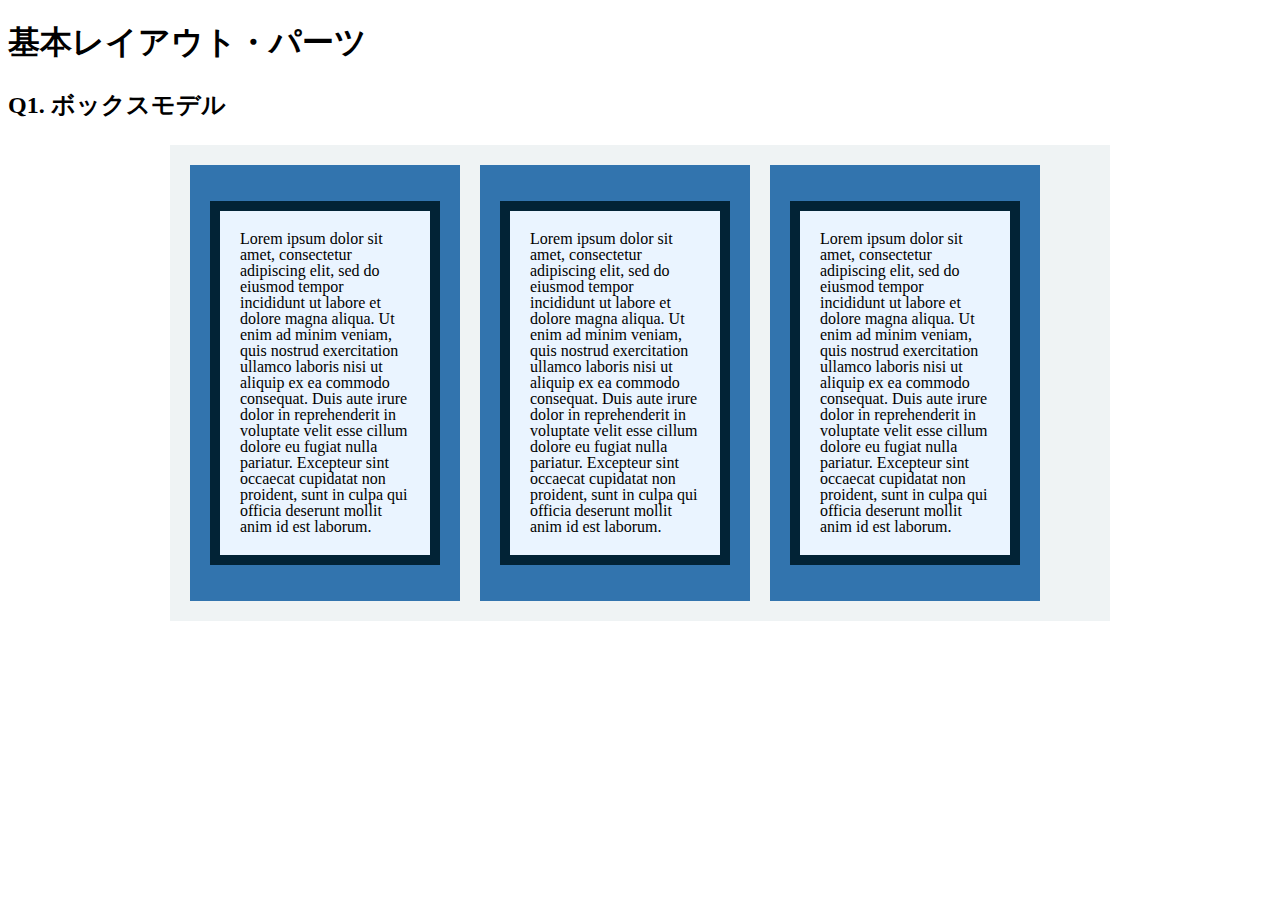
<file: layout_parts/q1/index.html>
<!DOCTYPE html>
<html>
  <head>
    <meta charset="utf-8">
    <meta http-equiv="X-UA-Compatible" content="IE=edge">
    <meta name="viewport" content="width=device-width, initial-scale=1.0, maximum-scale=1.0, user-scalable=no">
    <meta name="format-detection" content="telephone=no">
    <title>基本レイアウト・パーツ</title>
    <link rel="stylesheet" href="http://gizumo-inc.github.io/sample/front-lesson/layout_parts_new/assets/css/reset.css">
    <link rel="stylesheet" href="http://gizumo-inc.github.io/sample/front-lesson/layout_parts_new/assets/css/base.css">
    <link rel="stylesheet" href="css/style.css">
  </head>
  <body>
    <div class="wrapper">
      <h1 class="title">基本レイアウト・パーツ</h1>
      <h2 class="headline">
        <p class="headline__text">Q1. ボックスモデル</p>
      </h2>
      <div class="box">
        <div class="q1 layout clearfix">
          <div class="darkblue-box">
            <div class="contents">
              <p>Lorem ipsum dolor sit amet, consectetur adipiscing elit, sed do eiusmod tempor incididunt ut labore et dolore magna aliqua. Ut enim ad minim veniam, quis nostrud exercitation ullamco laboris nisi ut aliquip ex ea commodo consequat. Duis aute irure dolor in reprehenderit in voluptate velit esse cillum dolore eu fugiat nulla pariatur. Excepteur sint occaecat cupidatat non proident, sunt in culpa qui officia deserunt mollit anim id est laborum.</p>
            </div>
          </div>
          <div class="darkblue-box">
            <div class="contents">
              <p>Lorem ipsum dolor sit amet, consectetur adipiscing elit, sed do eiusmod tempor incididunt ut labore et dolore magna aliqua. Ut enim ad minim veniam, quis nostrud exercitation ullamco laboris nisi ut aliquip ex ea commodo consequat. Duis aute irure dolor in reprehenderit in voluptate velit esse cillum dolore eu fugiat nulla pariatur. Excepteur sint occaecat cupidatat non proident, sunt in culpa qui officia deserunt mollit anim id est laborum.</p>
            </div>
          </div>
          <div class="darkblue-box">
            <div class="contents">
              <p>Lorem ipsum dolor sit amet, consectetur adipiscing elit, sed do eiusmod tempor incididunt ut labore et dolore magna aliqua. Ut enim ad minim veniam, quis nostrud exercitation ullamco laboris nisi ut aliquip ex ea commodo consequat. Duis aute irure dolor in reprehenderit in voluptate velit esse cillum dolore eu fugiat nulla pariatur. Excepteur sint occaecat cupidatat non proident, sunt in culpa qui officia deserunt mollit anim id est laborum.</p>
            </div>
          </div>
      </div>
    </div>
  </body>
</html>
</file>
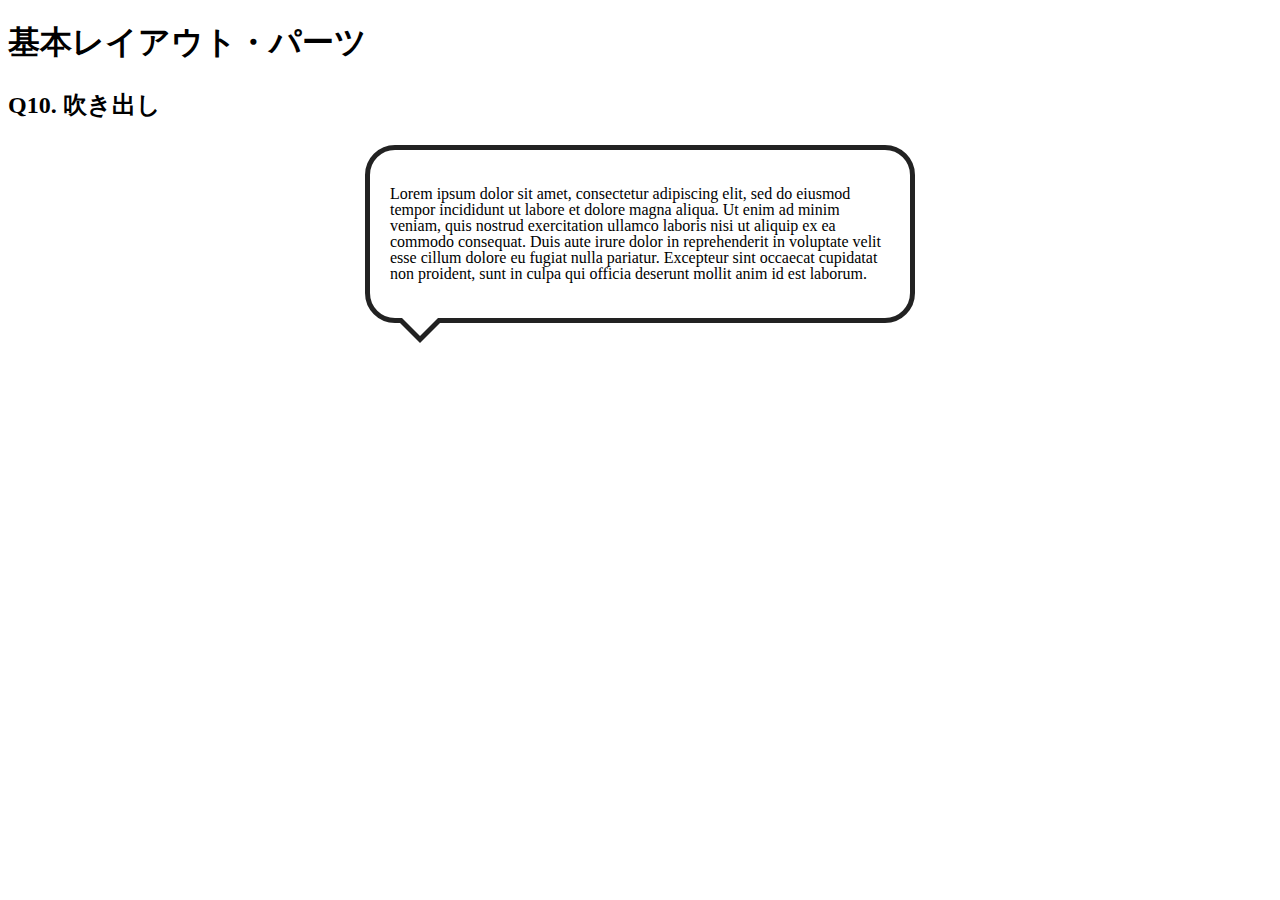
<file: layout_parts/q10/index.html>
<!DOCTYPE html>
<html>
  <head>
    <meta charset="utf-8">
    <meta http-equiv="X-UA-Compatible" content="IE=edge">
    <meta name="viewport" content="width=device-width, initial-scale=1.0, maximum-scale=1.0, user-scalable=no">
    <meta name="format-detection" content="telephone=no">
    <title>基本レイアウト・パーツ</title>
    <link rel="stylesheet" href="http://gizumo-inc.github.io/sample/front-lesson/layout_parts_new/assets/css/reset.css">
    <link rel="stylesheet" href="http://gizumo-inc.github.io/sample/front-lesson/layout_parts_new/assets/css/base.css">
    <link rel="stylesheet" href="css/style.css">
  </head>
  <body>
    <div class="wrapper">
      <h1 class="title">基本レイアウト・パーツ</h1>
      <h2 class="headline">
        <p class="headline__text">Q10. 吹き出し</p>
      </h2>
      <div class="box">
        <div class="q10 balloon">
          <p class="caption">Lorem ipsum dolor sit amet, consectetur adipiscing elit, sed do eiusmod tempor incididunt ut labore et dolore magna aliqua. Ut enim ad minim veniam, quis nostrud exercitation ullamco laboris nisi ut aliquip ex ea commodo consequat. Duis aute irure dolor in reprehenderit in voluptate velit esse cillum dolore eu fugiat nulla pariatur. Excepteur sint occaecat cupidatat non proident, sunt in culpa qui officia deserunt mollit anim id est laborum.</div>
        </div>
      </div>
    </div>
  </body>
</html>
</file>
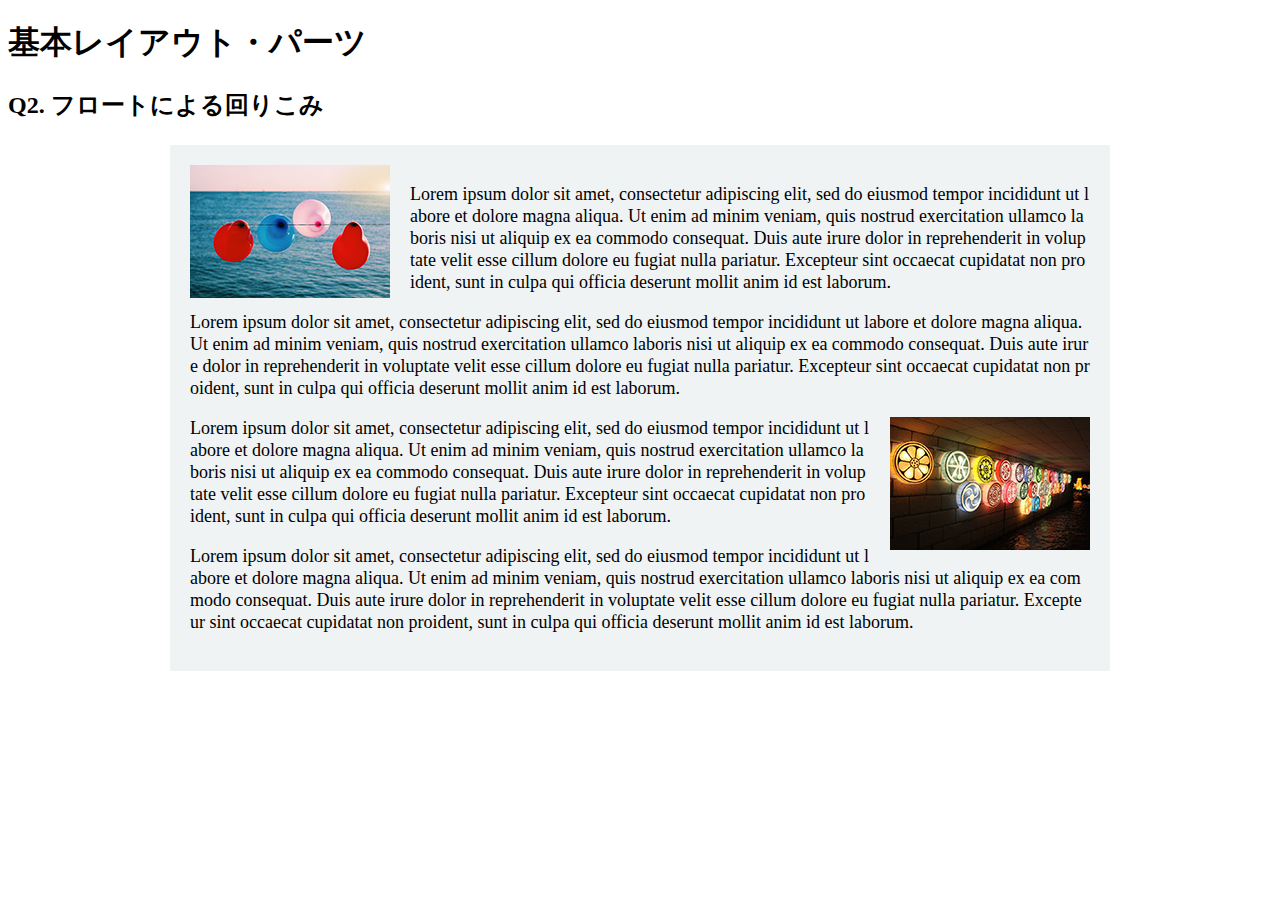
<file: layout_parts/q2/index.html>
<!DOCTYPE html>
<html>
  <head>
    <meta charset="utf-8">
    <meta http-equiv="X-UA-Compatible" content="IE=edge">
    <meta name="viewport" content="width=device-width, initial-scale=1.0, maximum-scale=1.0, user-scalable=no">
    <meta name="format-detection" content="telephone=no">
    <title>基本レイアウト・パーツ</title>
    <link rel="stylesheet" href="http://gizumo-inc.github.io/sample/front-lesson/layout_parts_new/assets/css/reset.css">
    <link rel="stylesheet" href="http://gizumo-inc.github.io/sample/front-lesson/layout_parts_new/assets/css/base.css">
    <link rel="stylesheet" href="css/style.css">
  </head>
  <body>
    <div class="wrapper">
      <h1 class="title">基本レイアウト・パーツ</h1>
      <h2 class="headline">
        <p class="headline__text">Q2. フロートによる回りこみ</p>
      </h2>
      <div class="box">
        <div class="q2 layout clearfix">
          <img class="img-left" src="img/balloons.jpg">
          <p>Lorem ipsum dolor sit amet, consectetur adipiscing elit, sed do eiusmod tempor incididunt ut labore et dolore magna aliqua. Ut enim ad minim veniam, quis nostrud exercitation ullamco laboris nisi ut aliquip ex ea commodo consequat. Duis aute irure dolor in reprehenderit in voluptate velit esse cillum dolore eu fugiat nulla pariatur. Excepteur sint occaecat cupidatat non proident, sunt in culpa qui officia deserunt mollit anim id est laborum.</p>
          <p>Lorem ipsum dolor sit amet, consectetur adipiscing elit, sed do eiusmod tempor incididunt ut labore et dolore magna aliqua. Ut enim ad minim veniam, quis nostrud exercitation ullamco laboris nisi ut aliquip ex ea commodo consequat. Duis aute irure dolor in reprehenderit in voluptate velit esse cillum dolore eu fugiat nulla pariatur. Excepteur sint occaecat cupidatat non proident, sunt in culpa qui officia deserunt mollit anim id est laborum.</p>
          <img class="img-right" src="img/lights.jpg">
          <p>Lorem ipsum dolor sit amet, consectetur adipiscing elit, sed do eiusmod tempor incididunt ut labore et dolore magna aliqua. Ut enim ad minim veniam, quis nostrud exercitation ullamco laboris nisi ut aliquip ex ea commodo consequat. Duis aute irure dolor in reprehenderit in voluptate velit esse cillum dolore eu fugiat nulla pariatur. Excepteur sint occaecat cupidatat non proident, sunt in culpa qui officia deserunt mollit anim id est laborum.</p>
          <p>Lorem ipsum dolor sit amet, consectetur adipiscing elit, sed do eiusmod tempor incididunt ut labore et dolore magna aliqua. Ut enim ad minim veniam, quis nostrud exercitation ullamco laboris nisi ut aliquip ex ea commodo consequat. Duis aute irure dolor in reprehenderit in voluptate velit esse cillum dolore eu fugiat nulla pariatur. Excepteur sint occaecat cupidatat non proident, sunt in culpa qui officia deserunt mollit anim id est laborum.</p>
        </div>
      </div>
    </div>
  </body>
</html>
</file>
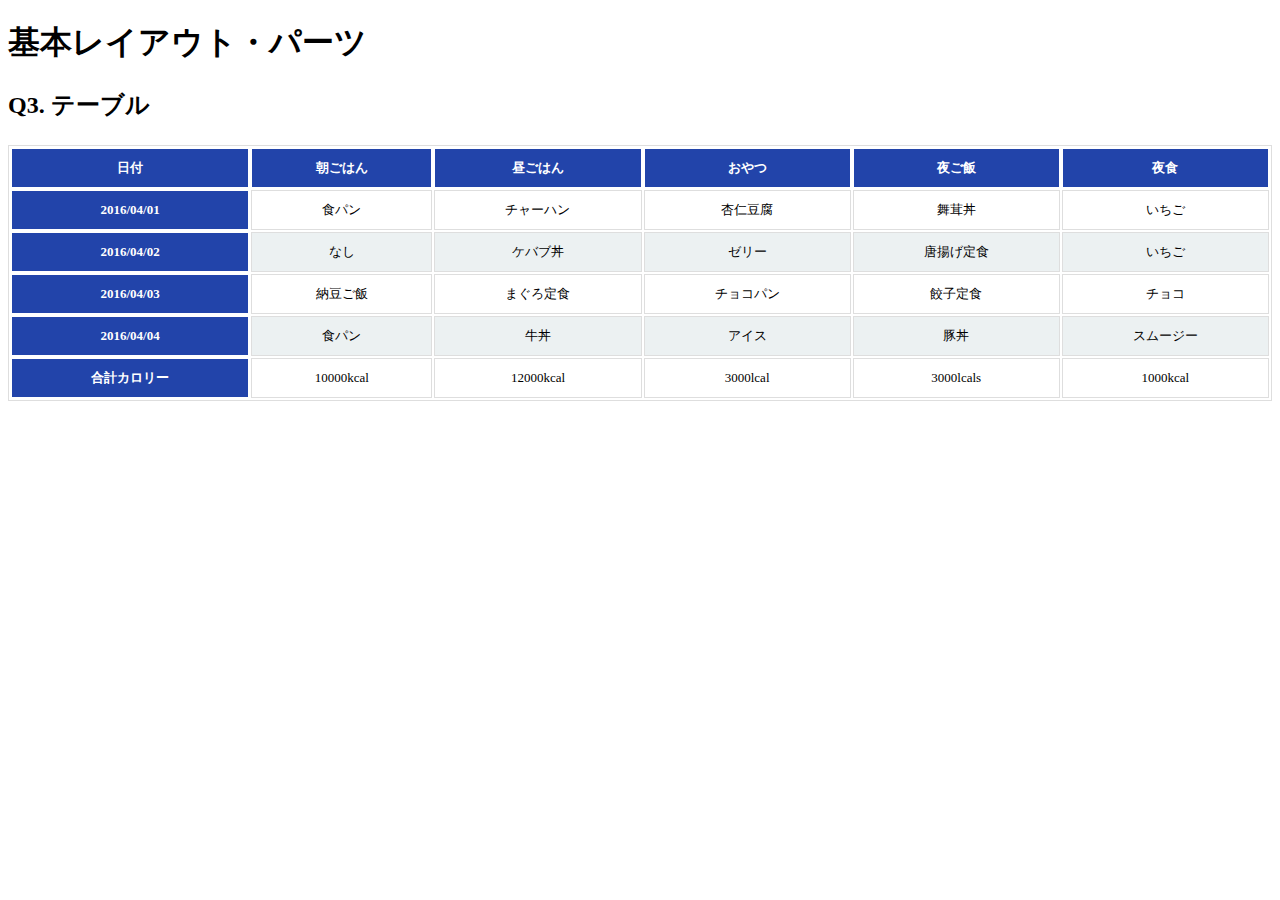
<file: layout_parts/q3/index.html>
<!DOCTYPE html>
<html>
  <head>
    <meta charset="utf-8">
    <meta http-equiv="X-UA-Compatible" content="IE=edge">
    <meta name="viewport" content="width=device-width, initial-scale=1.0, maximum-scale=1.0, user-scalable=no">
    <meta name="format-detection" content="telephone=no">
    <title>基本レイアウト・パーツ</title>
    <link rel="stylesheet" href="http://gizumo-inc.github.io/sample/front-lesson/layout_parts_new/assets/css/reset.css">
    <link rel="stylesheet" href="http://gizumo-inc.github.io/sample/front-lesson/layout_parts_new/assets/css/base.css">
    <link rel="stylesheet" href="css/style.css">
  </head>
  <body>
    <div class="wrapper">
      <h1 class="title">基本レイアウト・パーツ</h1>
      <h2 class="headline">
        <p class="headline__text">Q3. テーブル</p>
      </h2>
      <div class="box">
        <div class="q3">
          <table class="table">
            <thead>
              <tr>
                <th>日付</th>
                <th>朝ごはん</th>
                <th>昼ごはん</th>
                <th>おやつ</th>
                <th>夜ご飯</th>
                <th>夜食</th>
              </tr>
            </thead>
            <tbody>
              <tr>
                <th>2016/04/01</th>
                <td>食パン</td>
                <td>チャーハン</td>
                <td>杏仁豆腐</td>
                <td>舞茸丼</td>
                <td>いちご</td>
              </tr>
              <tr>
                <th>2016/04/02</th>
                <td>なし</td>
                <td>ケバブ丼</td>
                <td>ゼリー</td>
                <td>唐揚げ定食</td>
                <td>いちご</td>
              </tr>
              <tr>
                <th>2016/04/03</th>
                <td>納豆ご飯</td>
                <td>まぐろ定食</td>
                <td>チョコパン</td>
                <td>餃子定食</td>
                <td>チョコ</td>
              </tr>
              <tr>
                <th>2016/04/04</th>
                <td>食パン</td>
                <td>牛丼</td>
                <td>アイス</td>
                <td>豚丼</td>
                <td>スムージー</td>
              </tr>
            </tbody>
            <tfoot class="tfoot">
              <tr>
                <th>合計カロリー</th>
                <td>10000kcal</td>
                <td>12000kcal</td>
                <td>3000lcal</td>
                <td>3000lcals</td>
                <td>1000kcal</td>
              </tr>
            </tfoot>
          </table>
        </div>
      </div>
    </div>
  </body>
</html>
</file>
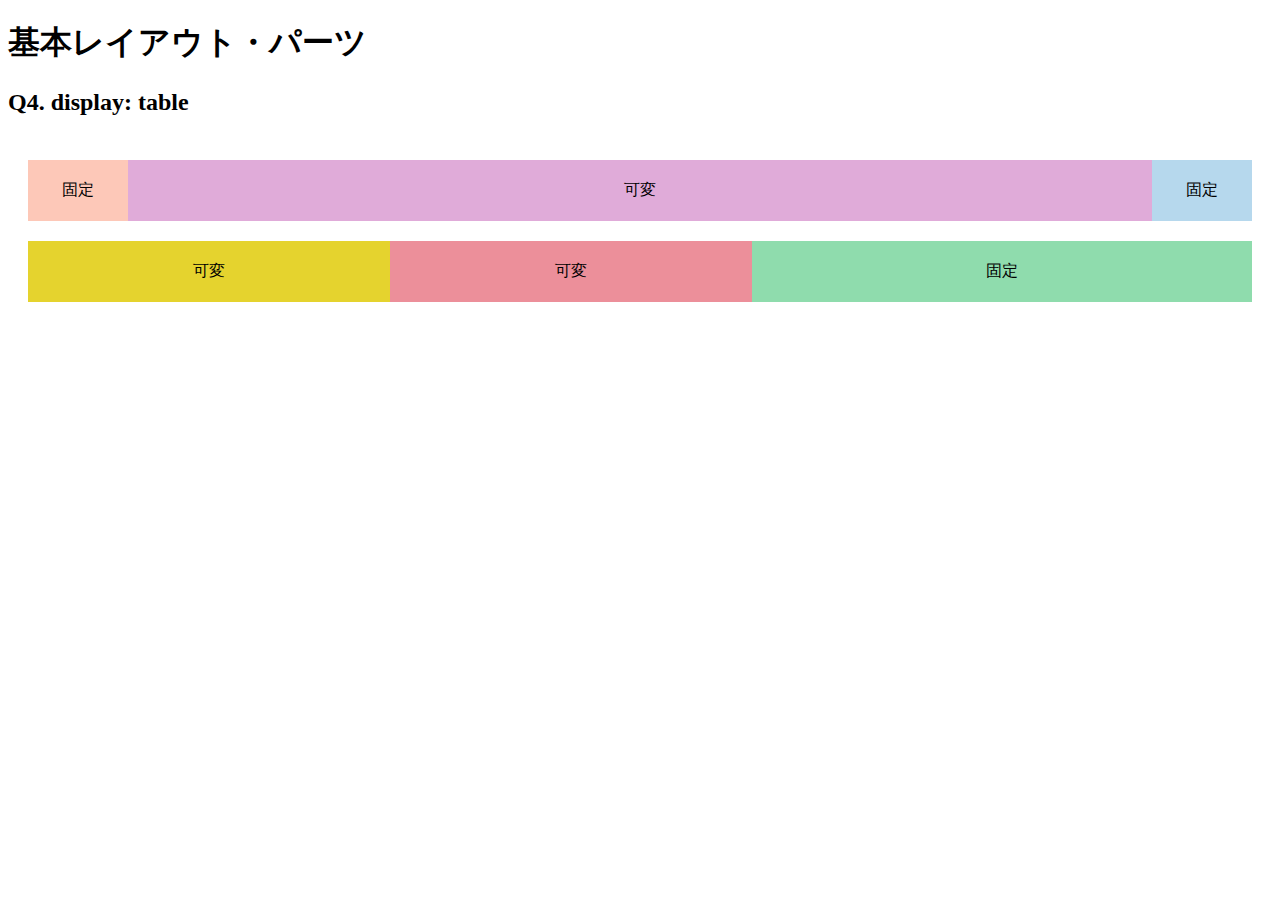
<file: layout_parts/q4/index.html>
<!DOCTYPE html>
<html>
  <head>
    <meta charset="utf-8">
    <meta http-equiv="X-UA-Compatible" content="IE=edge">
    <meta name="viewport" content="width=device-width, initial-scale=1.0, maximum-scale=1.0, user-scalable=no">
    <meta name="format-detection" content="telephone=no">
    <title>基本レイアウト・パーツ</title>
    <link rel="stylesheet" href="http://gizumo-inc.github.io/sample/front-lesson/layout_parts_new/assets/css/reset.css">
    <link rel="stylesheet" href="http://gizumo-inc.github.io/sample/front-lesson/layout_parts_new/assets/css/base.css">
    <link rel="stylesheet" href="css/style.css">
  </head>
  <body>
    <div class="wrapper">
      <h1 class="title">基本レイアウト・パーツ</h1>
      <h2 class="headline">
        <p class="headline__text">Q4. display: table</p>
      </h2>
      <div class="box">
        <div class="q4 layout">
          <div class="q4_bar">
            <div class="q4_common orange">固定</div>
            <div class="q4_common pink">可変</div>
            <div class="q4_common blue">固定</div>
          </div>
          <div class="q4_bar">
            <div class="q4_common yellow">可変</div>
            <div class="q4_common red">可変</div>
            <div class="q4_common green">固定</div>
          </div>
        </div>
      </div>
    </div>
  </body>
</html>
</file>
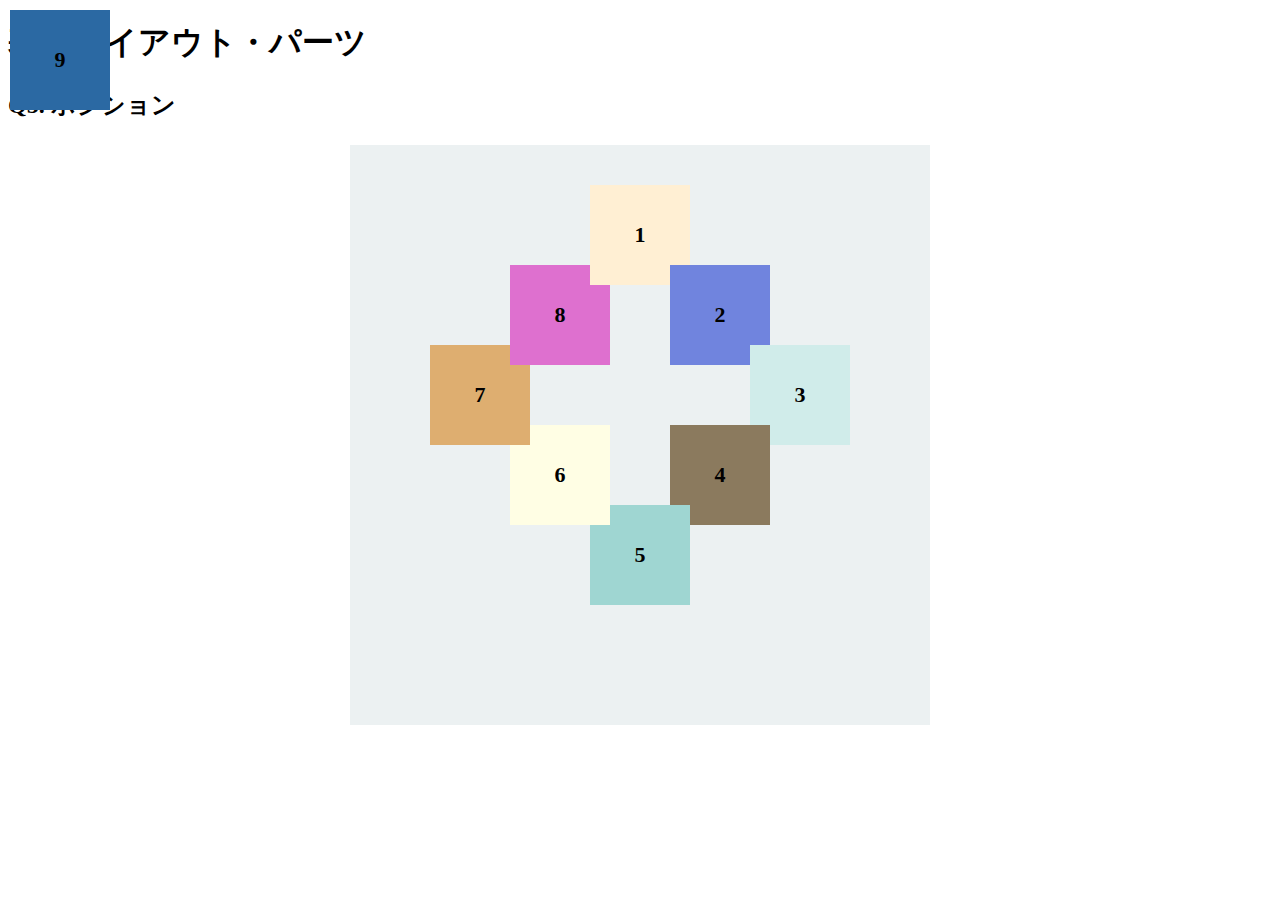
<file: layout_parts/q5/index.html>
<!DOCTYPE html>
<html>
  <head>
    <meta charset="utf-8">
    <meta http-equiv="X-UA-Compatible" content="IE=edge">
    <meta name="viewport" content="width=device-width, initial-scale=1.0, maximum-scale=1.0, user-scalable=no">
    <meta name="format-detection" content="telephone=no">
    <title>基本レイアウト・パーツ</title>
    <link rel="stylesheet" href="http://gizumo-inc.github.io/sample/front-lesson/layout_parts_new/assets/css/reset.css">
    <link rel="stylesheet" href="http://gizumo-inc.github.io/sample/front-lesson/layout_parts_new/assets/css/base.css">
    <link rel="stylesheet" href="css/style.css">
  </head>
  <body>
    <div class="wrapper">
      <h1 class="title">基本レイアウト・パーツ</h1>
      <h2 class="headline">
        <p class="headline__text">Q5. ポジション</p>
      </h2>
      <div class="box">
        <div class="q5 grey-layout">
          <div class="number-box eight">8</div>
          <div class="number-box five">5</div>
          <div class="number-box one">1</div>
          <div class="number-box seven">7</div>
          <div class="number-box four">4</div>
          <div class="number-box six">6</div>
          <div class="number-box two">2</div>
          <div class="number-box three">3</div>
          <div class="number-box nine">9</div>
        </div>
      </div>
    </div>
  </body>
</html>
</file>
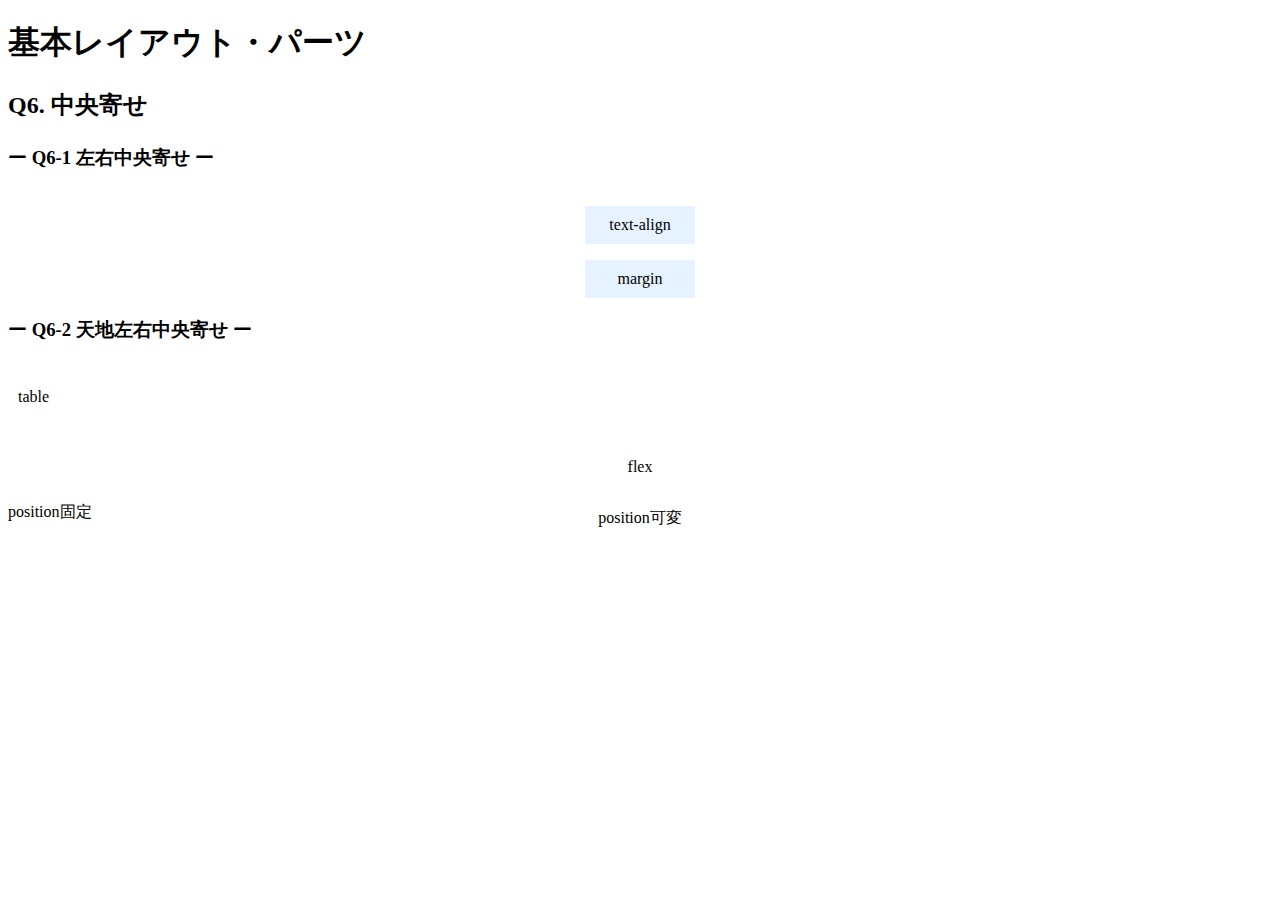
<file: layout_parts/q6/index.html>
<!DOCTYPE html>
<html>
  <head>
    <meta charset="utf-8">
    <meta http-equiv="X-UA-Compatible" content="IE=edge">
    <meta name="viewport" content="width=device-width, initial-scale=1.0, maximum-scale=1.0, user-scalable=no">
    <meta name="format-detection" content="telephone=no">
    <title>基本レイアウト・パーツ</title>
    <link rel="stylesheet" href="http://gizumo-inc.github.io/sample/front-lesson/layout_parts_new/assets/css/reset.css">
    <link rel="stylesheet" href="http://gizumo-inc.github.io/sample/front-lesson/layout_parts_new/assets/css/base.css">
    <link rel="stylesheet" href="css/style.css">
  </head>
  <body>
    <div class="wrapper">
      <h1 class="title">基本レイアウト・パーツ</h1>
      <h2 class="headline">
        <p class="headline__text">Q6. 中央寄せ</p>
      </h2>
      <div class="box">
        <div class="box__inner">
          <h3 class="box__headline">
            <p class="box__headline__text">ー Q6-1 左右中央寄せ ー</p>
          </h3>
          <div class="q6 q6--horizontal">
            <div class="q6__box">
              <div class="q6_left-box">
                <p class="q6_text-align">text-align</p>
              </div>
            </div>
            <div class="q6__box">
              <p class="q6_margin">margin</p>
            </div>
          </div>
        </div>
        <div class="box__inner">
          <h3 class="box__headline">
            <p class="box__headline__text">ー Q6-2 天地左右中央寄せ ー</p>
          </h3>
          <div class="q6 q6--around q6_table">
            <div class="q6_centering">
              <p class="q6_centering1">table</p>
            </div>
          </div>
          <div class="q6 q6--around q6_flex">
            <p class="q6_centering2">flex</p>
          </div>

          <div class="q6 q6--position">
            <div class="q6__box is-stable">
              <p class="q6__box__inner q6_fixed">position固定</p>
            </div>
            <div class="q6__box is-flexible">
              <p class="q6__box__inner q6_movable">position可変</p>
            </div>
            </div>
          </div>
        </div>
      </div>
    </div>
  </body>
</html>
</file>
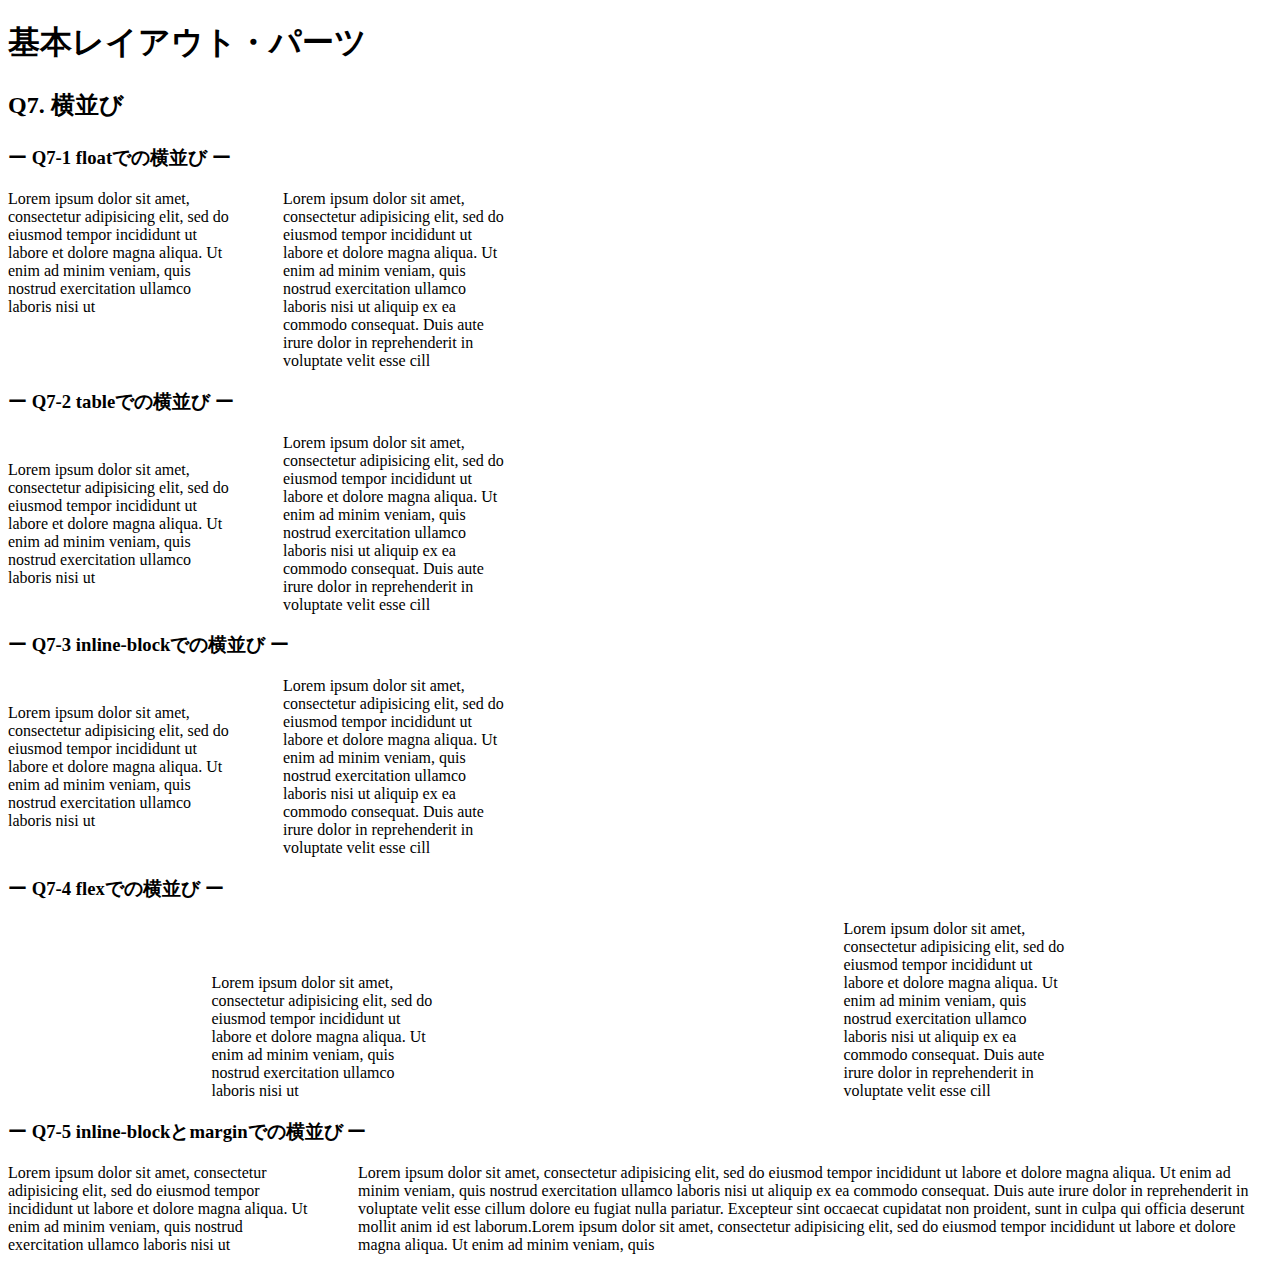
<file: layout_parts/q7/index.html>
<!DOCTYPE html>
<html>
  <head>
    <meta charset="utf-8">
    <meta http-equiv="X-UA-Compatible" content="IE=edge">
    <meta name="viewport" content="width=device-width, initial-scale=1.0, maximum-scale=1.0, user-scalable=no">
    <meta name="format-detection" content="telephone=no">
    <title>基本レイアウト・パーツ</title>
    <link rel="stylesheet" href="http://gizumo-inc.github.io/sample/front-lesson/layout_parts_new/assets/css/reset.css">
    <link rel="stylesheet" href="http://gizumo-inc.github.io/sample/front-lesson/layout_parts_new/assets/css/base.css">
    <link rel="stylesheet" href="css/style.css">
  </head>
  <body>
    <div class="wrapper">
      <h1 class="title">基本レイアウト・パーツ</h1>
      <h2 class="headline">
        <p class="headline__text">Q7. 横並び</p>
      </h2>
      <div class="box">
        <div class="box__inner">
          <h3 class="box__headline">
            <p class="box__headline__text">ー Q7-1 floatでの横並び ー</p>
          </h3>
          <div class="q7 q7--float">
            <div class="q7__inner float-layout clearfix">
              <div class="q7__box float-section">
                Lorem ipsum dolor sit amet, consectetur adipisicing elit, sed do eiusmod tempor incididunt ut labore et dolore magna aliqua. Ut enim ad minim veniam, quis nostrud exercitation ullamco laboris nisi ut
              </div>
              <div class="q7__box float-section">
                Lorem ipsum dolor sit amet, consectetur adipisicing elit, sed do eiusmod tempor incididunt ut labore et dolore magna aliqua. Ut enim ad minim veniam, quis nostrud exercitation ullamco laboris nisi ut aliquip ex ea commodo consequat. Duis aute irure dolor in reprehenderit in voluptate velit esse cill
              </div>
            </div>
          </div>
        </div>
        <div class="box__inner table-layout">
          <h3 class="box__headline">
            <p class="box__headline__text">ー Q7-2 tableでの横並び ー</p>
          </h3>
          <div class="q7 q7--table">
            <div class="q7__inner table-inners">
              <div class="q7__box table-section">
                <div class="q7__box__text table-section-text">
                  Lorem ipsum dolor sit amet, consectetur adipisicing elit, sed do eiusmod tempor incididunt ut labore et dolore magna aliqua. Ut enim ad minim veniam, quis nostrud exercitation ullamco laboris nisi ut
                </div>
              </div>
              <div class="q7__box table-section">
                <div class="q7__box__text table-section-text">
                  Lorem ipsum dolor sit amet, consectetur adipisicing elit, sed do eiusmod tempor incididunt ut labore et dolore magna aliqua. Ut enim ad minim veniam, quis nostrud exercitation ullamco laboris nisi ut aliquip ex ea commodo consequat. Duis aute irure dolor in reprehenderit in voluptate velit esse cill
                </div>
              </div>
            </div>
          </div>
        </div>
        <div class="box__inner">
          <h3 class="box__headline">
            <p class="box__headline__text">ー Q7-3 inline-blockでの横並び ー</p>
          </h3>
          <div class="q7 q7--inlineblock">
            <div class="q7__inner inline-block-box">
              <div class="q7__box inline-block-section">
                Lorem ipsum dolor sit amet, consectetur adipisicing elit, sed do eiusmod tempor incididunt ut labore et dolore magna aliqua. Ut enim ad minim veniam, quis nostrud exercitation ullamco laboris nisi ut
              </div>
              <div class="q7__box inline-block-section">
                Lorem ipsum dolor sit amet, consectetur adipisicing elit, sed do eiusmod tempor incididunt ut labore et dolore magna aliqua. Ut enim ad minim veniam, quis nostrud exercitation ullamco laboris nisi ut aliquip ex ea commodo consequat. Duis aute irure dolor in reprehenderit in voluptate velit esse cill
              </div>
            </div>
          </div>
        </div>
        <div class="box__inner">
          <h3 class="box__headline">
            <p class="box__headline__text">ー Q7-4 flexでの横並び ー</p>
          </h3>
          <div class="q7 q7--flex">
            <div class="q7__inner flex-layout">
              <div class="q7__box flex-section">
                Lorem ipsum dolor sit amet, consectetur adipisicing elit, sed do eiusmod tempor incididunt ut labore et dolore magna aliqua. Ut enim ad minim veniam, quis nostrud exercitation ullamco laboris nisi ut
              </div>
              <div class="q7__box flex-section">
                Lorem ipsum dolor sit amet, consectetur adipisicing elit, sed do eiusmod tempor incididunt ut labore et dolore magna aliqua. Ut enim ad minim veniam, quis nostrud exercitation ullamco laboris nisi ut aliquip ex ea commodo consequat. Duis aute irure dolor in reprehenderit in voluptate velit esse cill
              </div>
            </div>
          </div>
        </div>
        <div class="box__inner">
          <h3 class="box__headline">
            <p class="box__headline__text">ー Q7-5 inline-blockとmarginでの横並び ー</p>
          </h3>
          <div class="q7 q7--margin">
            <div class="q7__inner is-full layout">
              <div class="q7__box inline-plus-margin fixed-box">
                <div class="q7__box__text">
                  Lorem ipsum dolor sit amet, consectetur adipisicing elit, sed do eiusmod tempor incididunt ut labore et dolore magna aliqua. Ut enim ad minim veniam, quis nostrud exercitation ullamco laboris nisi ut
                </div>
              </div>
              <div class="q7__box inline-plus-margin flexible-box">
                <div class="q7__box__text">
                  Lorem ipsum dolor sit amet, consectetur adipisicing elit, sed do eiusmod tempor incididunt ut labore et dolore magna aliqua. Ut enim ad minim veniam, quis nostrud exercitation ullamco laboris nisi ut aliquip ex ea commodo consequat. Duis aute irure dolor in reprehenderit in voluptate velit esse cillum dolore eu fugiat nulla pariatur. Excepteur sint occaecat cupidatat non proident, sunt in culpa qui officia deserunt mollit anim id est laborum.Lorem ipsum dolor sit amet, consectetur adipisicing elit, sed do eiusmod tempor incididunt ut labore et dolore magna aliqua. Ut enim ad minim veniam, quis
                </div>
              </div>
            </div>
          </div>
        </div>
      </div>
    </div>
  </body>
</html>
</file>
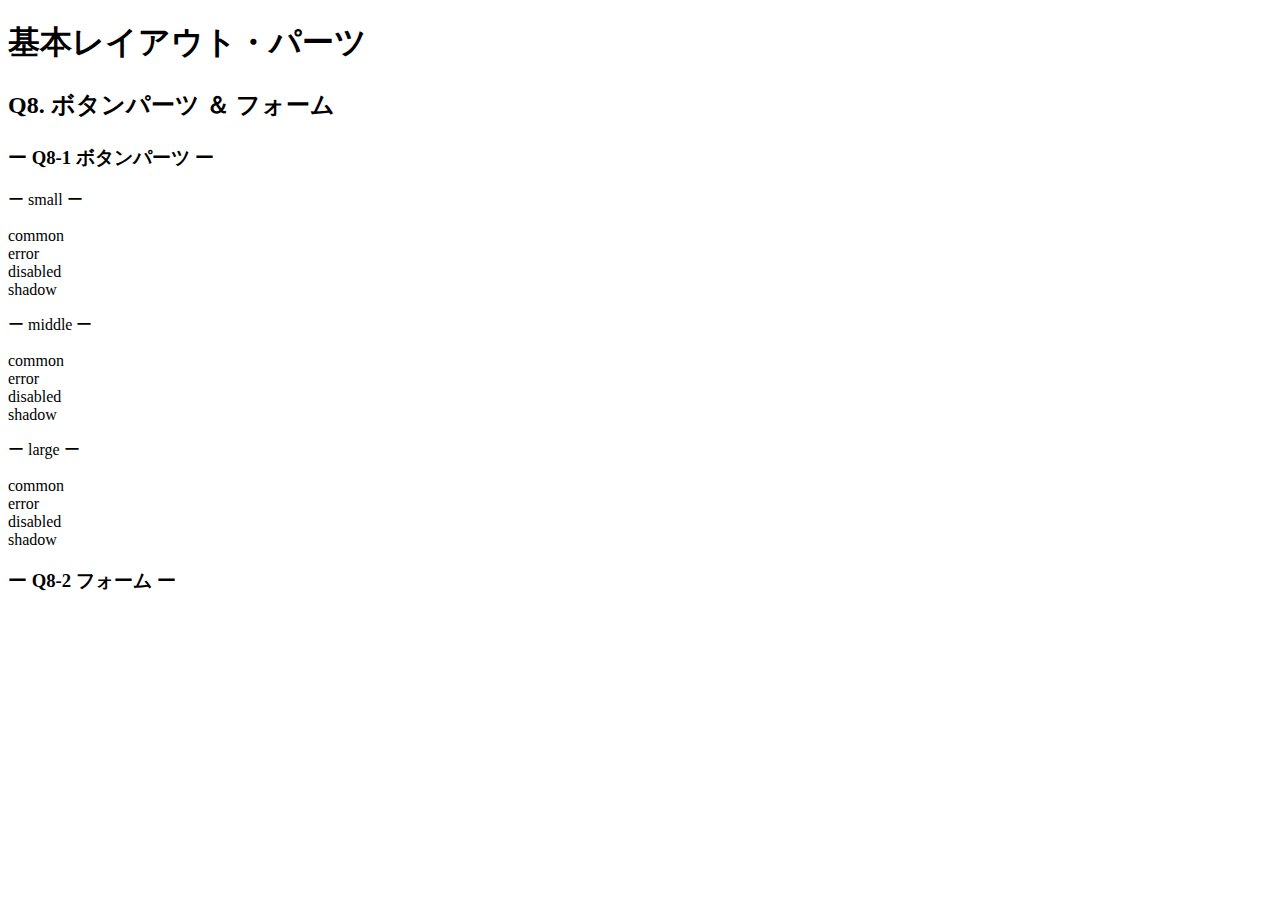
<file: layout_parts/q8/index.html>
<!DOCTYPE html>
<html>
  <head>
    <meta charset="utf-8">
    <meta http-equiv="X-UA-Compatible" content="IE=edge">
    <meta name="viewport" content="width=device-width, initial-scale=1.0, maximum-scale=1.0, user-scalable=no">
    <meta name="format-detection" content="telephone=no">
    <title>基本レイアウト・パーツ</title>
    <link rel="stylesheet" href="http://gizumo-inc.github.io/sample/front-lesson/layout_parts_new/assets/css/reset.css">
    <link rel="stylesheet" href="http://gizumo-inc.github.io/sample/front-lesson/layout_parts_new/assets/css/base.css">
    <link rel="stylesheet" href="css/style.css">
  </head>
  <body>
    <div class="wrapper">
      <h1 class="title">基本レイアウト・パーツ</h1>
      <h2 class="headline">
        <p class="headline__text">Q8. ボタンパーツ ＆ フォーム</p>
      </h2>
      <div class="box">
        <div class="box__inner">
          <h3 class="box__headline">
            <p class="box__headline__text">ー Q8-1 ボタンパーツ ー</p>
          </h3>
          <div class="q8 q8--btn">
            <p class="q8__title">ー small ー</p>
            <div>common</div>
            <div>error</div>
            <div>disabled</div>
            <div>shadow</div>
          </div>
          <div class="q8 q8--btn">
            <p class="q8__title">ー middle ー</p>
            <div>common</div>
            <div>error</div>
            <div>disabled</div>
            <div>shadow</div>
          </div>
          <div class="q8 q8--btn">
            <p class="q8__title">ー large ー</p>
            <div>common</div>
            <div>error</div>
            <div>disabled</div>
            <div>shadow</div>
          </div>
        </div>

        <div class="box__inner">
          <h3 class="box__headline">
            <p class="box__headline__text">ー Q8-2 フォーム ー</p>
          </h3>
          <!--
               Webサイトを作る際、コンタクトフォームを実装する機会がとても多くあります。
               ここで使われるタグは一般的にはデザインするのが難しいと言われていますが、それをやらないといけない状況は結構多いです。（簡単リセットされない、:focusや:activeを使う）
               まずは元々タグにあてられているスタイルを解除して、フラットな状態にしてからスタイルを当てていくことが大事です。

               特にradioとcheckboxのチェックのスタイルが難しいと思います。
               やり方として、既存のチェックは使わずに擬似要素でチェックのフィールドを再現します。:checkedを使えばチェックされているかどうかでスタイルを変えることができるので、これをうまく使いましょう。cssでは+（隣接セレクタ）というものも使わなくてはなりませんので、調べてみましょう。
               また、一番下のボタンはbuttonタグを使って実装しましょう。（<input type="submit">を使って実装することも可能です）

               この課題では、実際にユーザーが入力した値を送れる状態まで作っていただきます。answerの方で確認していただきたいのですが、全ての入力フォームを適当に記述してsubmitボタンを押してみてください。URL欄の最後に「?name=...」という感じの文字列が追加されているのがわかると思います。（その?以降のものをパラメーターと呼びます。複数ある場合は?◯◯=□□&△△=××のように&繋ぎになります。◯◯や△△の部分はinputタグやselectタグのname属性が入ります。）
               これが、入力した値を送信できている状態です。本来ではこの値をサーバーサイドで受け取ってフォームの処理をするのですが、今回はHTMLを使って送信するまでをやってもらいます。
               answerで入力した値を自分で作ったフォームに全く同じように入力した場合、URLが全く同じように変わる状態にしてください。（formのaction属性やmethod属性が関係してきます）
               また赤の*(アスタリスク)の部分は必須項目です。必須項目を空にしたまま送信しようとするとアラートが表示される処理も再現しましょう。

               また、この問題はレイアウトが複雑なため、サイズや色の確認のためにデベロッパーツールを見ても構いません。
               ただ全ての答えを見るといったことはしないようにしましょう。

               ■この問題で使う大事なhtml要素
               ・label
               ・form
               ・input(type="text")
               ・input(type="radio")
               ・input(type="checkbox")
               ・textarea
               ・select
               ・button (inputも可能)
               ■この問題で使う大事なプロパティ
               ・appearance(-webkit-appearance)
               ・outline
               ■この問題で使う大事な擬似要素
               ・:checked
               ・:focus
               ・:active
               ・:before
               ・:after
          -->
          <!-- 回答はここに書いてね -->
          <!-- すでについてるクラスにはstyleを指定しない。styleを付ける場合は自分で新たにクラスをつけること -->
          <div class="q8">
            
          </div>
          <!-- 回答はここに書いてね -->
        </div>
      </div>
    </div>
  </body>
</html>
</file>
<file: layout_parts/q1/css/style.css>
@charset "UTF-8";

.clearfix:after {
  content: "";
  display: block;
  clear: both;
}

.layout {
  background-color: #eff3f4;
  box-sizing: border-box;
  padding: 20px;
  margin: 0 auto;
  width: 940px;
}

.darkblue-box {
  background-color: #3274ae;
  float: left;
  margin-left: 20px;
  width: 270px;
  padding: 20px;
  box-sizing: border-box;
}

.darkblue-box:first-child {
  margin-left: 0;
}

.contents p {
  width: 230px;
  float: left;
  padding: 20px;
  font-size: 16px;
  line-height: 16px;
  background-color: #eaf4ff;
  border: 10px solid #022336;
  box-sizing: border-box;
}
</file>
<file: layout_parts/q10/css/style.css>
@charset "UTF-8";

.balloon {
  border: 5px solid #222;
  border-radius: 30px;
  position: relative;
  width: 500px;
  padding: 20px;
  margin: 20px auto;
}

.balloon::before,
.balloon::after {
  content: '';
  border: 20px solid transparent;
  position: absolute;
  left: 30px;
}

.balloon::before {
  border-top-color: #222;
  bottom: -45px;
}

.balloon::after {
  border-top-color: #fff;
  bottom: -38px;
}

.caption {
  font-size: 16px;
  line-height: 16px;
}
</file>
<file: layout_parts/q2/css/style.css>
@charset "UTF-8";

.clearfix:after {
  content: "";
  display: block;
  clear: both;
}

.layout {
  width: 940px;
  background-color: #eff3f4;
  margin: 0 auto;
  padding: 20px;
  box-sizing: border-box;
}

.layout p {
  font-size: 18px;
  line-height: 22px;
  word-break: break-all;
}

.img-left {
  float: left;
  margin: 0 20px 10px 0;
}

.img-right {
  float: right;
  margin: 0 0 10px 20px;
}
</file>
<file: layout_parts/q3/css/style.css>
@charset "UTF-8";

.table {
  font-size: 13px;
  width: 100%;
  margin: 0 auto;
  border: 1px solid #dedede;
}

.table th {
  padding: 10px;
  color: #FFFFFF;
  background-color: #2244aa;
  border: 1px solid #FFFFFF;
}

.table td {
  text-align:center;
  padding: 10px;
  border: 1px solid #dedede;
}

.table tbody tr:nth-child(even){
  background-color: #ecf1f2;
}

.tfoot {
  border-top: 2px dashed #000;
}
</file>
<file: layout_parts/q4/css/style.css>
@charset "UTF-8";

.layout {
  margin: 0 auto;
  padding: 20px;
}

.q4_bar {
  display: table;
  width: 100%;
  margin-top: 20px;
}

.q4_bar:first-child {
  margin-top: 0;
}

.q4_common {
  display:table-cell;
  padding: 20px 0;
  text-align: center;
}

.orange {
  background-color: #fdc8b8;
  width: 100px;
}

.pink {
  background-color: #e0abd9;
}

.blue {
  background-color: #b6d8ed;
  width: 100px;
}

.yellow {
  background-color: #e5d32e;
}

.red {
  background-color: #ec8f9a;
}

.green {
  background-color: #8fdcad;
  width: 500px;
}
</file>
<file: layout_parts/q5/css/style.css>
@charset "UTF-8";

.grey-layout {
  background-color: #ECF1F2;
  height: 500px;
  margin: 0 auto;
  padding: 40px;
  position: relative;
  width: 500px;
}

.number-box {
  font-size: 22px;
  font-weight: bold;
  line-height: 100px;
  height: 100px;
  position: absolute;
  text-align: center;
  width: 100px;
}

.one {
  background-color: #ffefd3;
  top: 40px;
  left: 240px;
}

.two {
  background-color: #7084de;
  top: 120px;
  left: 320px;
  z-index: 10;
}

.three {
  background-color: #d0ecea;
  top: 200px;
  left: 400px;
  z-index: 20;
}

.four {
  background-color: #8b7a5e;
  top: 280px;
  left: 320px;
  z-index: 30;
}

.five {
  background-color: #9fd6d2;
  top: 360px;
  left: 240px;
  z-index: 40;
}

.six {
  background-color: #fffee4;
  top: 280px;
  left: 160px;
  z-index: 50;
}

.seven {
  background-color: #deae70;
  top: 200px;
  left: 80px;
  z-index: 60;
}

.eight {
  background-color: #de70cf;
  top: 120px;
  left: 160px;
  z-index: 70;
}

.eight:after {
  background-color: #ffefd3;
  height: 20px;
  width: 20px;
  position: absolute;
  top: 0;
  right: 0;
  content:"";
}

.nine {
  background-color: #2b69a3;
  position: fixed;
  top: 10px;
  left: 10px;
}
</file>
<file: layout_parts/q6/css/style.css>
@charset "UTF-8";

.q6_left-box {
  text-align: center;
}

.q6_text-align {
  background-color: #e6f2ff;
  display: inline-block;
  text-align: center;
  padding: 10px;
  width: 90px;
}

.q6_margin {
  background-color: #e6f2ff;
  margin: 0 auto;
  padding: 10px;
  text-align: center;
  width: 90px;
}

.q6_table {
  display: table;
}

.q6_centering {
  display: table-cell;
  vertical-align: middle;
  text-align: center;
}

.q6_centering1 {
  background-color: #fff;
  display: inline-block;
  padding: 10px;
}

.q6_flex {
  display: flex;
  justify-content: center;
  align-items: center;
}

.q6_centering2 {
  background-color: #fff;
  padding: 10px;
}

.q6__box {
  position: relative;
}

.q6_fixed {
  position: absolute;
  top: 0;
  right: 0;
  bottom: 0;
  left: 0;
  margin: auto;
}

.q6_movable {
  position: absolute;
  top: 50%;
  left: 50%;
  transform: translateY(-50%) translateX(-50%);
}
</file>
<file: layout_parts/q7/css/style.css>
@charset "UTF-8";

.clearfix:after {
  content: "";
  display: block;
  clear: both;
}

/* Q7-1 */

.float-layout {
  font-size: 16px;
}

.float-section {
  box-sizing: border-box;
  float: left;
  margin-right: 50px;
  width: 225px;
}

.float-section:last-child {
  margin-right: 0;
}

/* Q7-2 */

.table-layout {
  font-size: 16px;
}

.table-inners {
  display: table;
}

.table-section {
  display: table-cell;
  vertical-align: middle;
  padding-right: 50px;
  width: 225px;
}

.table-section:last-child {
  padding-right: 0;
}

/* Q7-3 Inline-block */

.inline-block-box {
  font-size: 0;
}

.inline-block-section {
  box-sizing: border-box;
  display: inline-block;
  font-size: 16px;
  vertical-align: middle;
  margin-right: 50px;
  width: 225px;
}

.inline-block-section:last-child {
  margin-right: 0;
}

/* Q7-4 flex */
/*ボトムに揃える*/

.flex-layout {
  display: flex;
  justify-content: space-around;
  align-items: flex-end;
}

.flex-section {
  box-sizing: border-box;
  width: 225px;
}

/* Q7-5 inline-blockとmargin */

.layout {
  font-size: 0;
}

.inline-plus-margin {
  display: inline-block;
  font-size: 16px;
  vertical-align: top;
}

.fixed-box {
  width: 300px;
}

.flexible-box {
  box-sizing: border-box;
  margin-left: -300px;
  padding-left: 350px;
  width: 100%;
}
</file>
<file: layout_parts/q8/css/style.css>
@charset "UTF-8";
</file>
